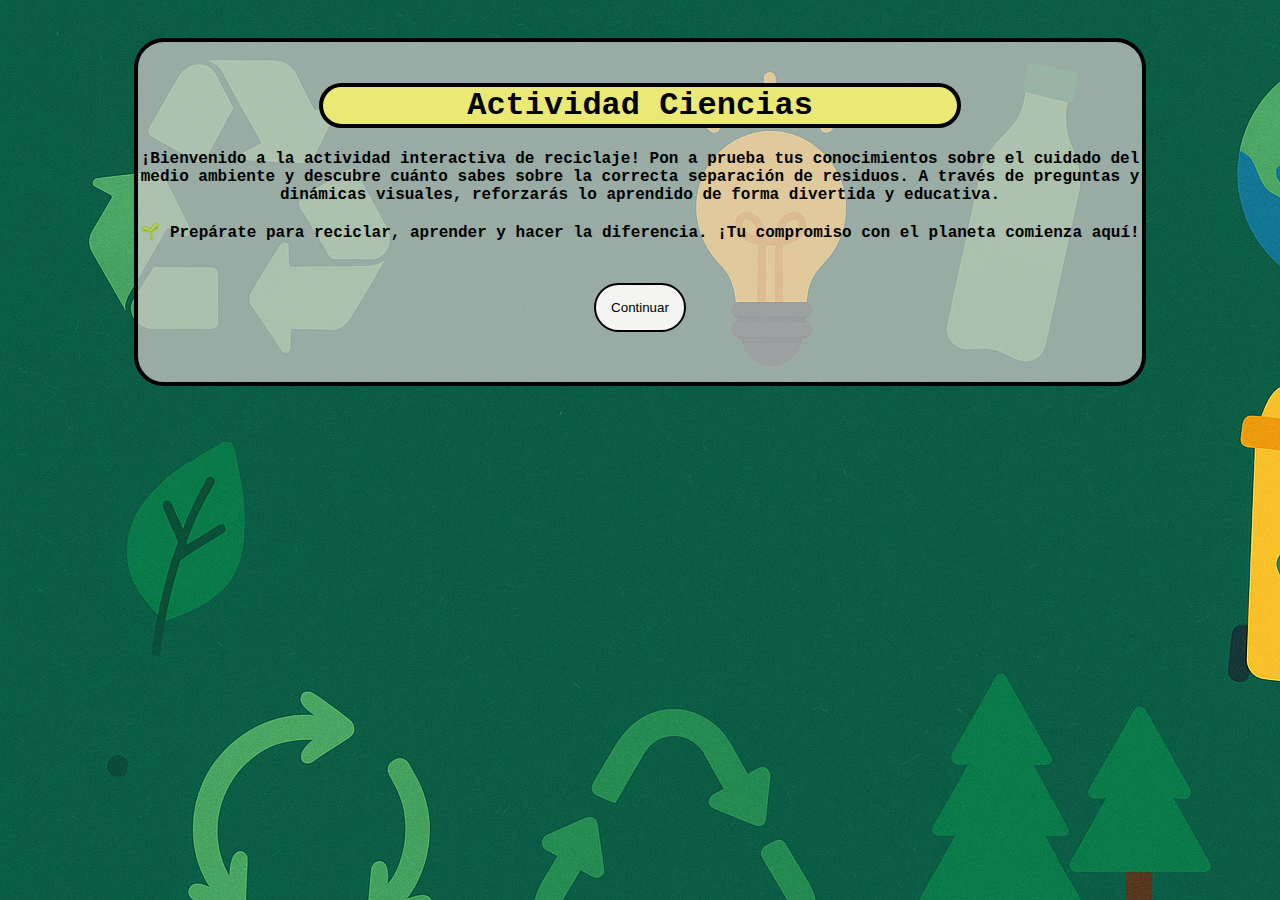
<file: index.html>
<!DOCTYPE html>
<html lang="en">
<head>
    <meta charset="UTF-8">
    <meta name="viewport" content="width=device-width, initial-scale=1.0">
    <link rel="stylesheet" href="estilo.css">
    <title>Actividad Ciencias</title>
</head>
<body>
    <div class="container">
        <h1>Actividad Ciencias</h1>
        <h4>¡Bienvenido a la actividad interactiva de reciclaje!
Pon a prueba tus conocimientos sobre el cuidado del medio ambiente y descubre cuánto sabes sobre la correcta separación de residuos. A través de preguntas y dinámicas visuales, reforzarás lo aprendido de forma divertida y educativa.<br>
<br>
🌱 Prepárate para reciclar, aprender y hacer la diferencia. ¡Tu compromiso con el planeta comienza aquí!</h4>
        <a href="actividad.html"><button class="btnC">Continuar</button></a>
    </div>
</body>
</html>
</file>
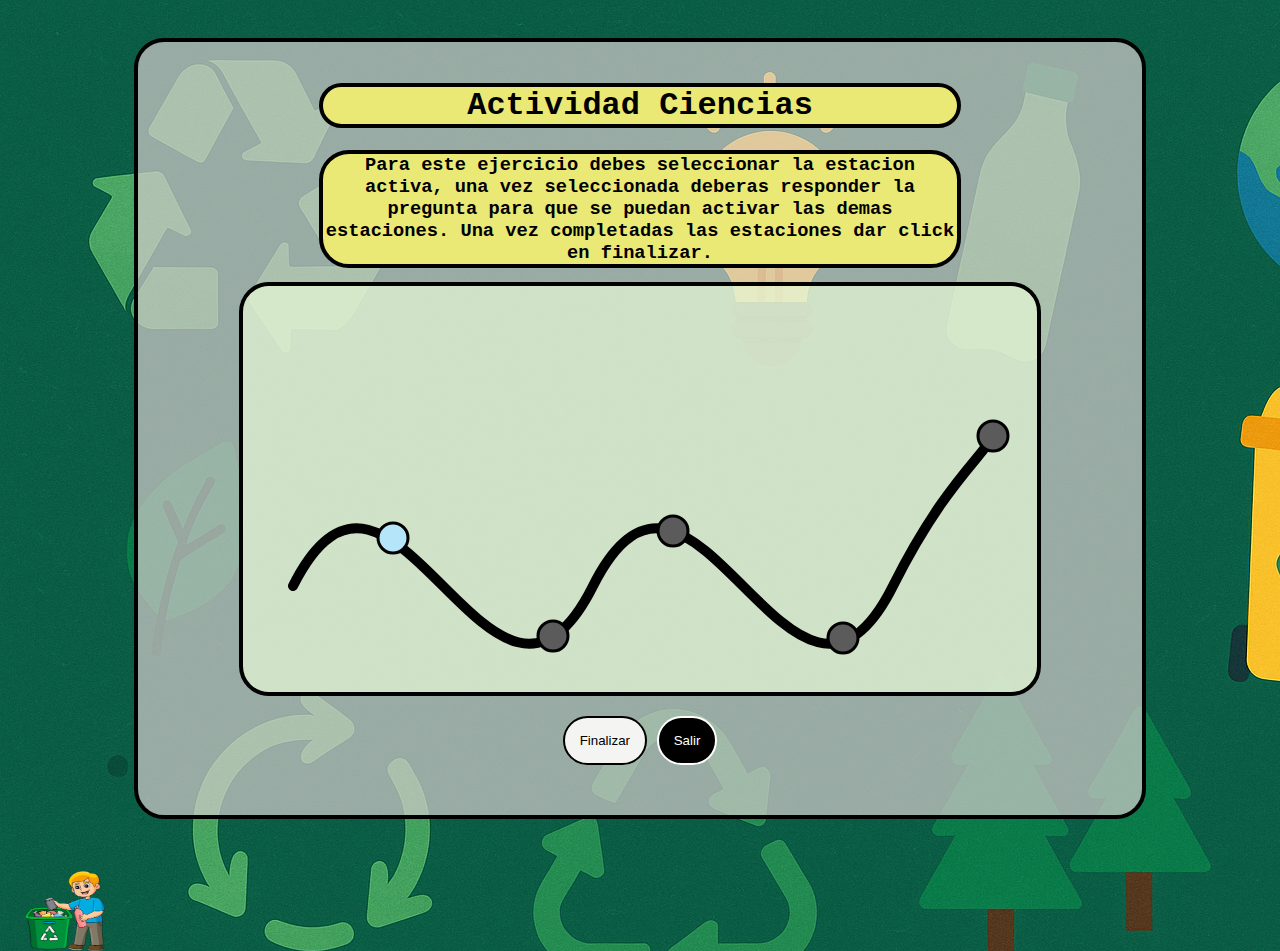
<file: actividad.html>
<!DOCTYPE html>
<html lang="en">
<head>
    <meta charset="UTF-8">
    <meta name="viewport" content="width=device-width, initial-scale=1.0">
    <link rel="stylesheet" href="estilo.css">
    <title>Actividad Ciencias</title>
</head>
<body>
    <div class="container">
        <h1>Actividad Ciencias</h1>
        <h3>Para este ejercicio debes seleccionar la estacion activa, una vez seleccionada deberas responder la pregunta para que se puedan activar las demas estaciones. Una vez completadas las estaciones dar click en finalizar.</h3>
        <div id="containerPreg" class="containerPreg oculto">
            <p id="preguntaT" class="preguntaT"></p>
            <div id="opciones" class="opciones"></div>
        </div>
        <div style="position: relative;" class="containerDin">
            <svg width="800" height="400" viewBox="0 0 800 400" xmlns="http://www.w3.org/2000/svg">
                <path id= "ruta"
                 d="M 50 300
                    C 150 100, 250 500, 350 300
                    C 450 100, 550 500, 650 300
                    C 700 200, 740 170, 750 150"
                stroke="black" stroke-width="10" fill="none" stroke-linecap="round"></path>
                <g class="estacion1" id="primera">
                    <circle cx="150" cy="252" r="15" stroke="black" stroke-width="3"></circle>
                </g>
                <g class="estacion2Inv" id="segunda">
                    <circle cx="310" cy="350" r="15" stroke="black" stroke-width="3"></circle>
                </g>
                <g class="estacion3Inv" id="tercera">
                    <circle cx="430" cy="245" r="15" stroke="black" stroke-width="3"></circle>
                </g>
                <g class="estacion4Inv" id="cuarta">
                    <circle cx="600" cy="352" r="15" stroke="black" stroke-width="3"></circle>
                </g>
                <g class="estacion5Inv" id="quinta">
                    <circle cx="750" cy="150" r="15" stroke="black" stroke-width="3"></circle>
                </g>
            </svg>
            <img id="papelera" src="reciclaje.png" class="papelera">
        </div>
        <p id="mensaje" class="mensaje oculto"></p>

        <button onclick="finalizar()" class="btnF">Finalizar</button>
        <a href="index.html"><button class="btnS">Salir</button></a>
    </div>
    <script>
        let preguntas= [
            {
                texto: "¿Cual de los siguientes objetos se puede reciclar?", opciones: ["Cascara de platano", "Botellas de plastico", "Comida cocinada"],correcta: "Botellas de plastico"
            },
            {
                texto: "¿Que color identifica el contenedor para papel y carton?", opciones: ["Verde", "Azul", "Amarillo", "Rojo"],correcta: "Azul"
            },
            {
                texto: "¿Que es el reciclaje?", opciones: ["Quemar basura para reducir su volumen", "Enterrar los residuos", "Reutilizar materiales para convertirlos en nuevos productos", "Acumular basura para luego separarla"], correcta: "Reutilizar materiales para convertirlos en nuevos productos"
            },
            {
                texto: "¿Que no deberias depositar en el contenedor amarillo (plasticos y envases)?", opciones: ["Juguetes rotos", "Botellas de plastico", "Latas de refresco", "Tetrabriks"], correcta: "Juguetes rotos" 
            },
            {
                texto: "¿Que representa el simbolo de las tres flechas en forma de triangulo?", opciones: ["Basura organica", "Contenedor de residuos peligrosos", "El proceso de reciclaje", "Contaminacion ambiental"], correcta: "El proceso de reciclaje"
            }
        ]
        let estaciones= ["primera", "segunda", "tercera", "cuarta", "quinta"];
        let clasesEstaciones= ["estacion1", "estacion2Inv", "estacion3Inv", "estacion4Inv", "estacion5Inv"];
        let clasesImg= ["papelera","papelera1", "papelera2", "papelera3", "papelera4", "papelera5", "papelera6"];
        // let desplazamiento= [
        //     {x: 150, y:220},
        //     {x: 310, y:318},
        //     {x: 480, y: 250},
        //     {x: 650, y:270},
        //     {x: 750, y: 120}
        // ]

        let path= document.getElementById("ruta");
        let papelera= document.getElementById("papelera");
        let pathLtud= path.getTotalLength();
        let cantResp=0;
        let correcta= 0;
        let incorrecta= 0;
        let mensaje= document.getElementById("mensaje");
        let estacionActual= 0;

        estaciones.forEach((id, i) => {
            const el= document.getElementById(id);
            el.setAttribute("role", "button");
            el.addEventListener('click', () => {
                if(i !== estacionActual) return;
                const preg= preguntas[i];
                document.getElementById("containerPreg").classList.remove("oculto");
                document.getElementById("preguntaT").innerText= preg.texto;

                const cOpciones= document.getElementById("opciones");
                cOpciones.innerHTML= "";

                preg.opciones.forEach((opcion) => {
                    const btnOp= document.createElement("button");
                    btnOp.innerText= opcion;
                    btnOp.classList.add("btnOpciones");

                    btnOp.onclick= ()=> {
                        if(document.getElementById("containerPreg").classList.contains("oculto")) return;
                        let clase= clasesEstaciones[i];

                        if(opcion === preg.correcta){
                            const estacionEl= document.getElementById(estaciones[i]);
                            correcta++;
                            estacionEl.classList.add("respFinal");
                            // document.getElementById("containerPreg").classList.add("oculto");
                            document.getElementById("mensaje").classList.remove("oculto");
                            mensaje.textContent= "Respuesta correcta";
                            mensaje.style.backgroundColor= "green";
                        }else{
                            const estacionEl= document.getElementById(estaciones[i]);
                            incorrecta++;
                            estacionEl.classList.add("respFinal");
                            document.getElementById("mensaje").classList.remove("oculto");
                            mensaje.textContent= "Respuesta incorrecta";
                            mensaje.style.backgroundColor= "red";
                        }

                        document.getElementById("containerPreg").classList.add("oculto");

                        const claseImgAct= clasesImg[cantResp];
                        const claseImgSig= clasesImg[cantResp + 1];
                            
                        if(claseImgSig){
                            papelera.classList.remove(claseImgAct);
                            papelera.classList.add(claseImgSig);
                        }

                        if(cantResp + 1 < estaciones.length){
                            const estacionSig= estaciones[cantResp + 1];
                            const claseEstacionInvSig= clasesEstaciones[cantResp + 1];
                            const claseEstacionSig= claseEstacionInvSig.replace("Inv", "");
                            
                            document.getElementById(estacionSig).classList.remove(claseEstacionInvSig);
                            document.getElementById(estacionSig).classList.add(claseEstacionSig);

                        }
                        cantResp++;
                        estacionActual++;
                    }
                    cOpciones.appendChild(btnOp);
                })

            })
        })
        
        function moverPapelera(){
            const punto= path.getPointLength(progreso* pathLtud);
            papelera.style.left= punto.x + "px";
            papelera.style.top= punto.y + "px";
        }

        function finalizar(){
            alert("Felicitaciones, has terminado!\n\nTus respuestas: \n\n"+correcta+" correctas.\n"+incorrecta+" incorrectas.");
            window.location.href= 'index.html';
        }
    </script>
</body>
</html>
</file>
<file: estilo.css>
body{
    text-align: center;
    font-family: 'Courier New', Courier, monospace;
    background-image: url(ChatGPT\ Image\ 23\ jul\ 2025\,\ 02_55_54\ p.m..png);
}
.container{
    background-color: hsla(0, 8%, 82%, 0.7);
    border-radius: 30px;
    padding-bottom: 50px;
    padding-top: 20px;
    margin-top: 3%;
    margin-left: 10%;
    margin-right: 10%;
    border: 4px solid;
}
h1{
    background-color: #ebe975;
    border-radius: 30px;
    margin-left: 18%;
    margin-right: 18%;
    border: 4px solid;
}
h3{
    background-color: #ebe975;
    border-radius: 30px;
    margin-left: 18%;
    margin-right: 18%;
    margin-bottom: 14px;
    border: 4px solid;
}
.containerPreg{
    background-color: rgb(241, 238, 233);
    border-radius: 30px;
    margin-left: 18%;
    margin-right: 18%;
    margin-bottom: 1%;
    padding-bottom: 10px;
    padding-top: 0.5px;
    border: 4px solid;
}
.oculto{
    display: none;
}
.containerDin{
    background-color: hsla(91, 79%, 91%, 0.7);
    border-radius: 30px;
    padding-bottom: 1px;
    margin-top: 0.5%;
    margin-left: 10%;
    margin-right: 10%;
    border: 4px solid;
}
.btnOpciones{
    background-color: hsla(91, 79%, 91%, 0.7);
    padding: 10px;
    padding-left: 20px;
    padding-right: 20px;
    margin: 1%;
    border-radius: 20px;
    border: 2px solid;
    cursor: pointer;
 }
 .mensaje{
    font-family: 'Courier New', Courier, monospace;
    text-align: center;
    color: rgb(0, 0, 0);
    margin: px;
    margin-left: 280px;
    margin-right: 280px;
    padding: 10px;
    border-radius: 30px;
    border: 4px solid;
}
.papelera{
    width: 80px;
    height: 80px;
    position: absolute;
    transform: translate(-615px, 180px);
}
.papelera1{
    width: 80px;
    height: 80px;
    position: absolute;
    transform: translate(-510px, 75px);
}
.papelera2{
    width: 80px;
    height: 80px;
    position: absolute;
    transform: translate(-425px, 135px);
}
.papelera3{
    width: 80px;
    height: 80px;
    position: absolute;
    transform: translate(-320px, 70px);
}
.papelera4{
    width: 80px;
    height: 80px;
    position: absolute;
    transform: translate(-220px, 132px);
}
.papelera5{
    width: 80px;
    height: 80px;
    position: absolute;
    transform: translate(-75px, 10px);
}

.estacion1{ 
    fill: #b5e5f8;
    stroke: #444; 
    cursor: pointer; 
    transition: fill 0.3s; 
}
.estacion1:hover{ 
    fill: #61a9fb;
}
.estacion2{ 
    fill: #ffcccc;
    stroke: #444; 
    cursor: pointer; 
    transition: fill 0.3s; 
}
.estacion2:hover{ 
    fill: #fb6161;
}
.estacion2Inv{
    fill: #5c5b5b;
    stroke: #444;
    cursor:no-drop;
    pointer-events: none;
}
.estacion3{ 
    fill: #e2ccff;  
    stroke: #444; 
    cursor: pointer; 
    transition: fill 0.3s; 
}
.estacion3:hover{ 
    fill: #b061fb;
}
.estacion3Inv{
    fill: #5c5b5b;
    stroke: #444;
    cursor:no-drop;
    pointer-events: none;
}
.estacion4{ 
    fill: #ffebcc; 
    stroke: #444; 
    cursor: pointer; 
    transition: fill 0.3s;
}
.estacion4:hover{ 
    fill: #fbb661;
}
.estacion4Inv{
    fill: #5c5b5b;
    stroke: #444;
    cursor:no-drop;
    pointer-events: none;
}
.estacion5{ 
    fill: #ccffe9; 
    stroke: #444; 
    cursor: pointer; 
    transition: fill 0.3s;
}
.estacion5:hover{
    fill: #61fbbd;
}
.estacion5Inv{
    fill: #5c5b5b;
    stroke: #444;
    cursor:no-drop;
    pointer-events: none;
}
.respFinal{
    fill: #ebe975; 
    stroke: #444;
    transition: fill 0.3s;
    cursor:no-drop;
    pointer-events: none;
}
.btnF{
    background-color:rgb(244, 245, 242);
    border-radius: 30px;
    padding: 15px;
    cursor: pointer;
    margin-top: 20px;
    border: 2px solid;
 }
 .btnS{
    background-color:rgb(0, 0, 0);
    border-radius: 30px;
    border-color: white;
    padding: 15px;
    cursor: pointer;
    margin-top: 20px;
    color: white;
    border: 2px solid;
 }
 .btnC{
    background-color:rgb(244, 245, 242);
    border-radius: 30px;
    padding: 15px;
    cursor: pointer;
    margin-top: 20px;
    border: 2px solid;
}
/* .respCorrecta{
    fill: #24bb06; 
    stroke: #444;
    transition: fill 0.3s;
    cursor:no-drop;
    pointer-events: none;
}
.respIncorrecta{
    fill: #bb0606; 
    stroke: #444;
    transition: fill 0.3s;
    cursor:no-drop;
    pointer-events: none;
} */
</file>
